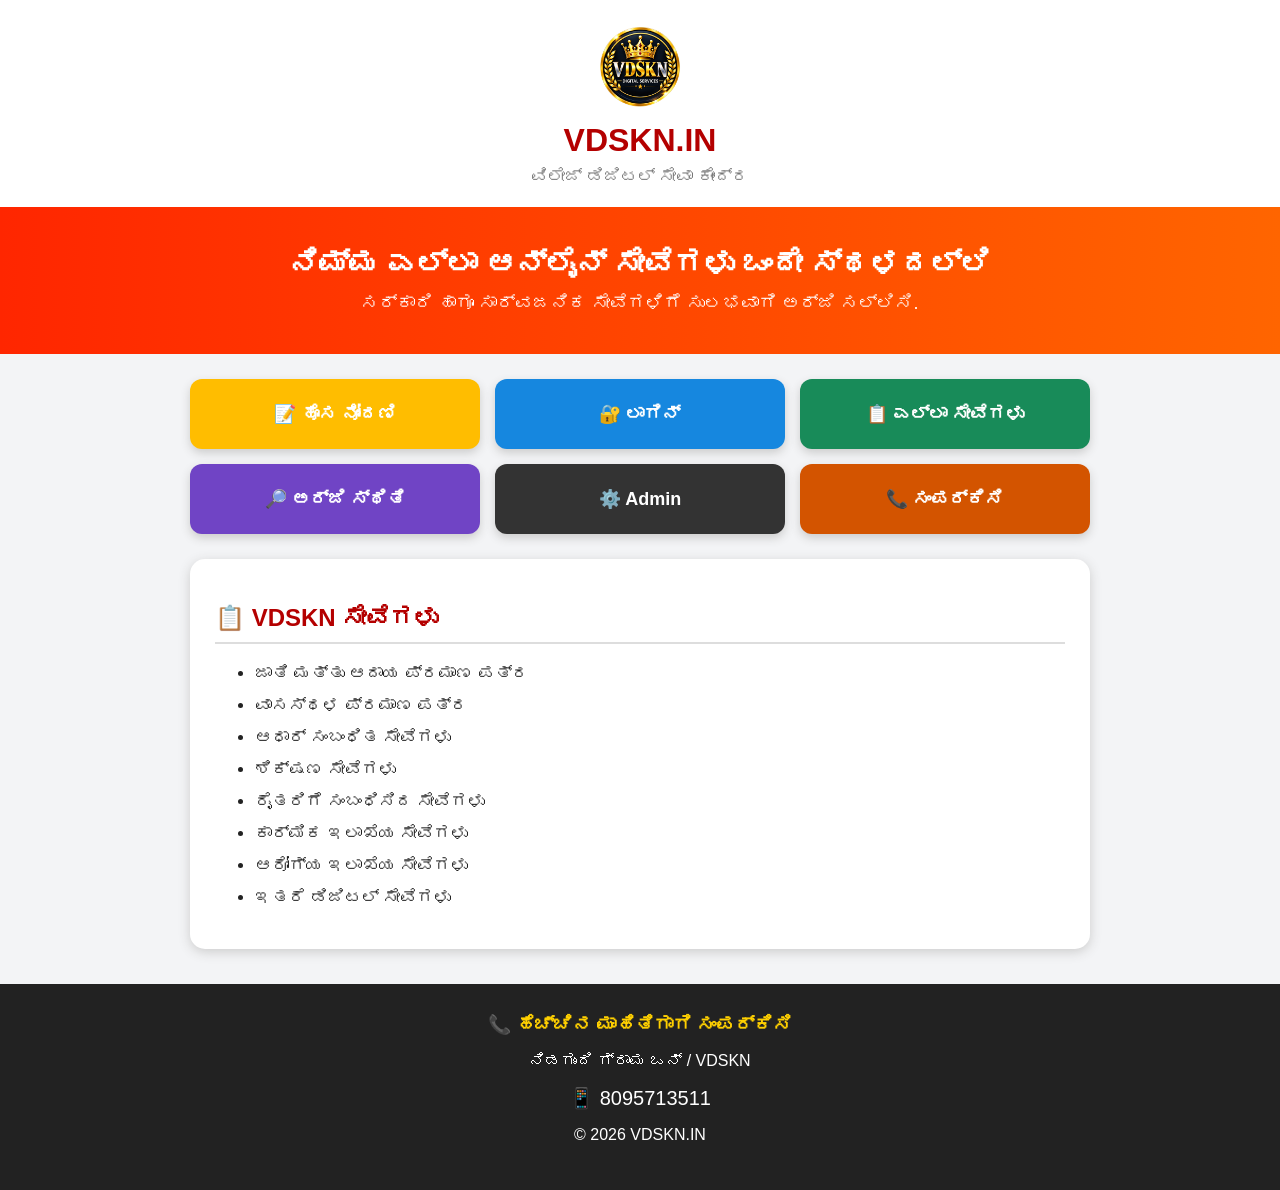
<file: index.html>
<!DOCTYPE html>
<html lang="kn">

<head>
<meta charset="UTF-8">
<meta name="viewport" content="width=device-width, initial-scale=1.0">

<title>VDSKN.IN - Village Digital Seva Kendra</title>

<style>

*{
    box-sizing:border-box;
}

body{
    margin:0;
    font-family:Arial,sans-serif;
    background:#f3f4f6;
    color:#222;
}

/* HEADER */

.header{
    background:white;
    text-align:center;
    padding:25px 15px 20px;
}

.logo{
    width:85px;
    height:85px;
    object-fit:contain;
}

.header h1{
    margin:8px 0;
    color:#b40000;
    font-size:32px;
}

.header p{
    margin:0;
    color:#777;
    font-size:17px;
}

/* HERO */

.hero{
    background:linear-gradient(90deg,#ff2600,#ff6500);
    color:white;
    text-align:center;
    padding:40px 20px;
}

.hero h2{
    margin:0 0 12px;
    font-size:30px;
}

.hero p{
    margin:0;
    font-size:18px;
}

/* OPTIONS */

.options{
    width:94%;
    max-width:900px;
    margin:25px auto;
    display:grid;
    grid-template-columns:repeat(3,1fr);
    gap:15px;
}

.option{
    min-height:70px;
    border-radius:12px;
    display:flex;
    align-items:center;
    justify-content:center;
    text-decoration:none;
    color:white;
    font-size:18px;
    font-weight:bold;
    box-shadow:0 4px 10px #ccc;
    transition:0.2s;
}

.option:hover{
    transform:translateY(-3px);
}

/* COLORS */

.register{
    background:#ffbd00;
}

.login{
    background:#1687df;
}

.services{
    background:#188b59;
}

.status{
    background:#7044c5;
}

.admin{
    background:#333;
}

.contact{
    background:#d35400;
}

/* CONTENT */

.container{
    width:94%;
    max-width:900px;
    margin:20px auto;
}

.card{
    background:white;
    padding:25px;
    border-radius:15px;
    box-shadow:0 3px 12px #ccc;
}

.card h2{
    color:#b40000;
    border-bottom:2px solid #ddd;
    padding-bottom:10px;
}

.card li{
    margin:12px 0;
    font-size:17px;
}

/* FOOTER */

.footer{
    margin-top:35px;
    background:#222;
    color:white;
    text-align:center;
    padding:30px 15px;
}

.footer h3{
    color:#ffd000;
    margin:0 0 10px;
}

.phone{
    font-size:20px;
    color:#fff;
}

/* MOBILE */

@media(max-width:700px){

    .options{
        grid-template-columns:1fr 1fr;
    }

    .hero h2{
        font-size:24px;
    }

    .option{
        font-size:16px;
        padding:10px;
    }

}

@media(max-width:450px){

    .options{
        grid-template-columns:1fr;
    }

    .header h1{
        font-size:28px;
    }

}

</style>

</head>

<body>


<!-- HEADER -->

<div class="header">

    <img
        src="logo.png"
        class="logo"
        alt="VDSKN Logo"
    >

    <h1>VDSKN.IN</h1>

    <p>
        ವಿಲೇಜ್ ಡಿಜಿಟಲ್ ಸೇವಾ ಕೇಂದ್ರ
    </p>

</div>


<!-- HERO -->

<div class="hero">

    <h2>
        ನಿಮ್ಮ ಎಲ್ಲಾ ಆನ್‌ಲೈನ್ ಸೇವೆಗಳು ಒಂದೇ ಸ್ಥಳದಲ್ಲಿ
    </h2>

    <p>
        ಸರ್ಕಾರಿ ಹಾಗೂ ಸಾರ್ವಜನಿಕ ಸೇವೆಗಳಿಗೆ ಸುಲಭವಾಗಿ ಅರ್ಜಿ ಸಲ್ಲಿಸಿ.
    </p>

</div>


<!-- ALL OPTIONS -->

<div class="options">

    <a
        href="register.html"
        class="option register"
    >
        📝 ಹೊಸ ನೋಂದಣಿ
    </a>


    <a
        href="login.html"
        class="option login"
    >
        🔐 ಲಾಗಿನ್
    </a>


    <a
        href="services.html"
        class="option services"
    >
        📋 ಎಲ್ಲಾ ಸೇವೆಗಳು
    </a>


    <a
        href="status.html"
        class="option status"
    >
        🔎 ಅರ್ಜಿ ಸ್ಥಿತಿ
    </a>


    <a
        href="admin-login.html"
        class="option admin"
    >
        ⚙️ Admin
    </a>


    <a
        href="tel:8095713511"
        class="option contact"
    >
        📞 ಸಂಪರ್ಕಿಸಿ
    </a>

</div>


<!-- SERVICES INFORMATION -->

<div class="container">

    <div class="card">

        <h2>
            📋 VDSKN ಸೇವೆಗಳು
        </h2>

        <ul>

            <li>
                ಜಾತಿ ಮತ್ತು ಆದಾಯ ಪ್ರಮಾಣ ಪತ್ರ
            </li>

            <li>
                ವಾಸಸ್ಥಳ ಪ್ರಮಾಣ ಪತ್ರ
            </li>

            <li>
                ಆಧಾರ್ ಸಂಬಂಧಿತ ಸೇವೆಗಳು
            </li>

            <li>
                ಶಿಕ್ಷಣ ಸೇವೆಗಳು
            </li>

            <li>
                ರೈತರಿಗೆ ಸಂಬಂಧಿಸಿದ ಸೇವೆಗಳು
            </li>

            <li>
                ಕಾರ್ಮಿಕ ಇಲಾಖೆಯ ಸೇವೆಗಳು
            </li>

            <li>
                ಆರೋಗ್ಯ ಇಲಾಖೆಯ ಸೇವೆಗಳು
            </li>

            <li>
                ಇತರೆ ಡಿಜಿಟಲ್ ಸೇವೆಗಳು
            </li>

        </ul>

    </div>

</div>


<!-- FOOTER -->

<div class="footer">

    <h3>
        📞 ಹೆಚ್ಚಿನ ಮಾಹಿತಿಗಾಗಿ ಸಂಪರ್ಕಿಸಿ
    </h3>

    <p>
        ನಿಡಗುಂದಿ ಗ್ರಾಮ ಒನ್ / VDSKN
    </p>

    <div class="phone">
        📱 8095713511
    </div>

    <p>
        © 2026 VDSKN.IN
    </p>

</div>


</body>
</html>
</file>
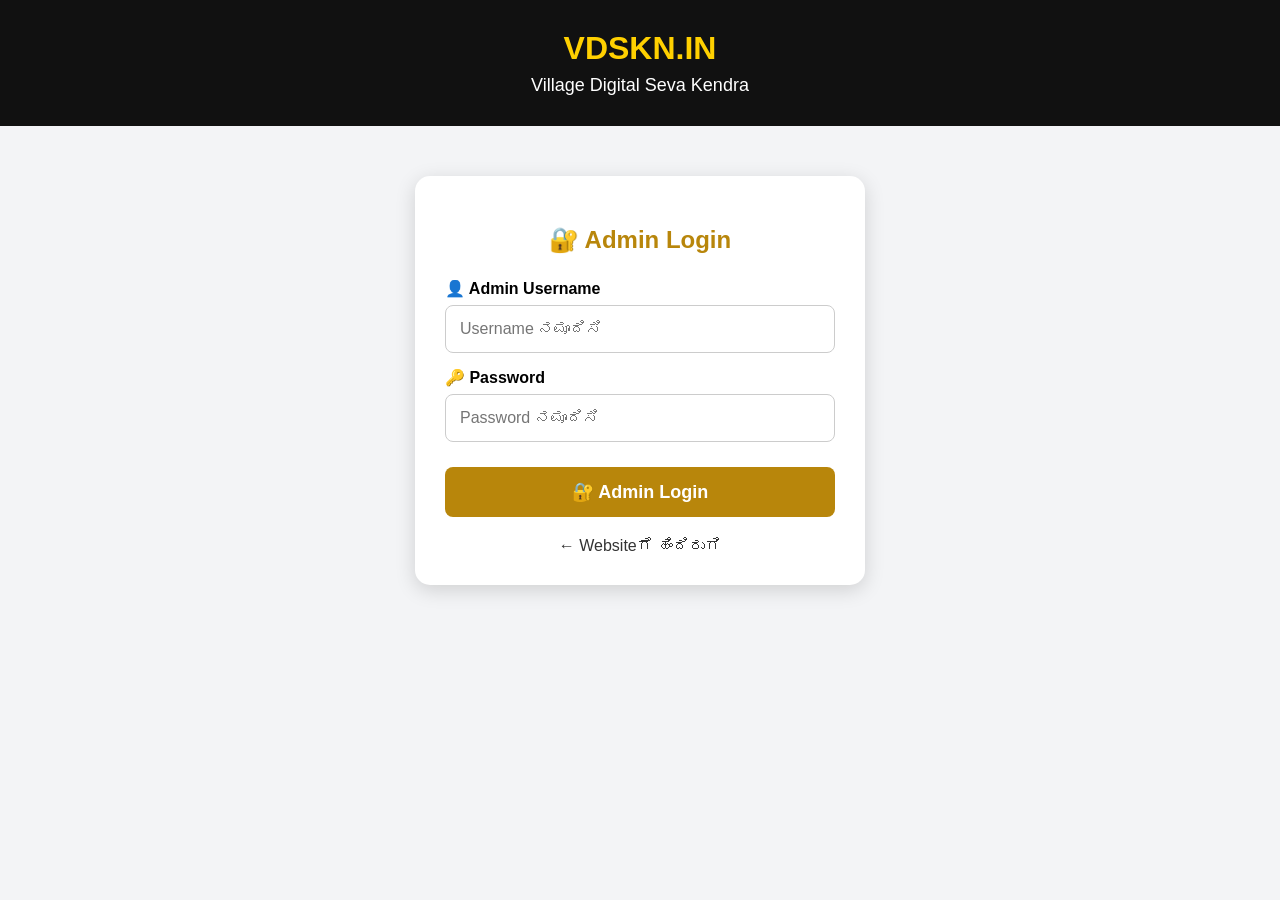
<file: admin-login.html>
<!DOCTYPE html>
<html lang="kn">
<head>
<meta charset="UTF-8">
<meta name="viewport" content="width=device-width, initial-scale=1.0">

<title>VDSKN Admin Login</title>

<style>
*{
    box-sizing:border-box;
}

body{
    margin:0;
    font-family:Arial,sans-serif;
    background:#f3f4f6;
}

.header{
    background:#111;
    color:white;
    text-align:center;
    padding:30px 15px;
}

.header h1{
    color:#ffd000;
    margin:0;
    font-size:32px;
}

.header p{
    margin:8px 0 0;
    font-size:18px;
}

.container{
    max-width:450px;
    margin:50px auto;
    padding:30px;
    background:white;
    border-radius:15px;
    box-shadow:0 5px 20px rgba(0,0,0,.15);
}

h2{
    text-align:center;
    color:#b8860b;
    margin-bottom:25px;
}

label{
    display:block;
    font-weight:bold;
    margin-top:15px;
    margin-bottom:7px;
}

input{
    width:100%;
    padding:14px;
    border:1px solid #ccc;
    border-radius:8px;
    font-size:16px;
}

button{
    width:100%;
    margin-top:25px;
    padding:14px;
    border:0;
    border-radius:8px;
    background:#b8860b;
    color:white;
    font-size:18px;
    font-weight:bold;
    cursor:pointer;
}

button:hover{
    background:#946f08;
}

#error{
    display:none;
    margin-top:15px;
    padding:12px;
    background:#ffe0e0;
    color:red;
    border-radius:8px;
    text-align:center;
}

.back{
    display:block;
    text-align:center;
    margin-top:20px;
    color:#333;
    text-decoration:none;
}
</style>
</head>

<body>

<div class="header">
    <h1>VDSKN.IN</h1>
    <p>Village Digital Seva Kendra</p>
</div>

<div class="container">

<h2>🔐 Admin Login</h2>

<form onsubmit="adminLogin(event)">

<label>👤 Admin Username</label>

<input
type="text"
id="username"
placeholder="Username ನಮೂದಿಸಿ"
required>

<label>🔑 Password</label>

<input
type="password"
id="password"
placeholder="Password ನಮೂದಿಸಿ"
required>

<button type="submit">
🔐 Admin Login
</button>

</form>

<div id="error">
❌ Username ಅಥವಾ Password ತಪ್ಪಾಗಿದೆ
</div>

<a class="back" href="index.html">
← Websiteಗೆ ಹಿಂದಿರುಗಿ
</a>

</div>

<script>

function adminLogin(event){

event.preventDefault();

let username =
document.getElementById("username").value;

let password =
document.getElementById("password").value;

/*
   ಈಗ ಪರೀಕ್ಷೆಗಾಗಿ:
   Username: admin
   Password: 1234
*/

if(username === "admin" && password === "1234"){

localStorage.setItem("adminLogin","true");

window.location.href="admin.html";

}else{

document.getElementById("error").style.display="block";

}

}

</script>

</body>
</html>
</file>
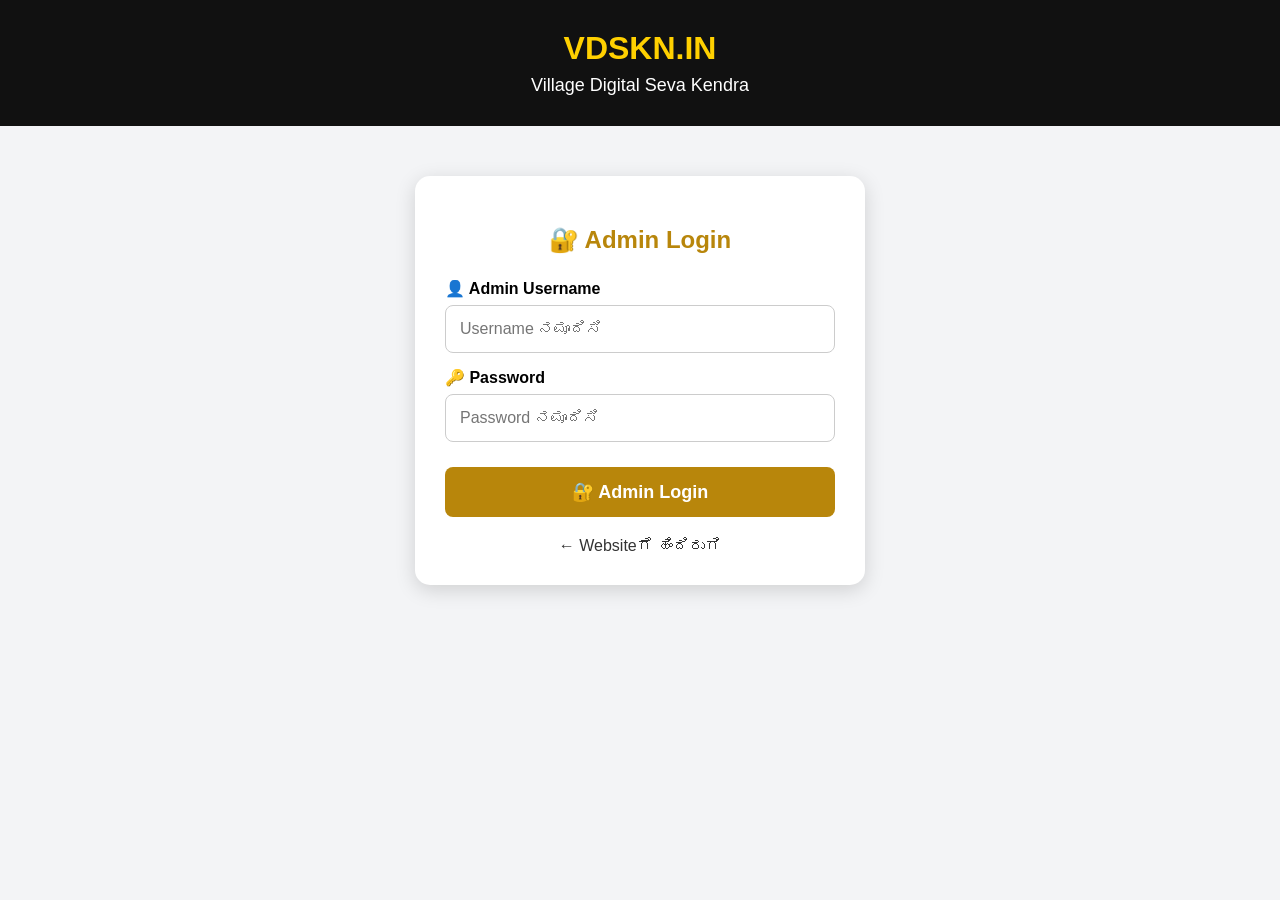
<file: admin.html>
<!DOCTYPE html>
<html lang="kn">

<head>

<meta charset="UTF-8">

<meta name="viewport"
content="width=device-width, initial-scale=1.0">

<title>VDSKN Admin Panel</title>

<style>

*{
box-sizing:border-box;
}

body{
margin:0;
font-family:Arial,sans-serif;
background:#f3f4f6;
}

.header{
background:#111;
color:white;
padding:25px;
text-align:center;
}

.header h1{
margin:0;
color:#ffd000;
}

.container{
width:95%;
max-width:900px;
margin:25px auto;
}

.card{
background:white;
padding:22px;
border-radius:14px;
box-shadow:0 3px 12px #ccc;
margin-bottom:20px;
}

h2{
color:#b8860b;
border-bottom:2px solid #ddd;
padding-bottom:10px;
}

label{
display:block;
font-weight:bold;
margin-top:15px;
margin-bottom:7px;
}

input,
textarea,
select{

width:100%;

padding:13px;

border:1px solid #ccc;

border-radius:8px;

font-size:16px;

}

textarea{
min-height:100px;
}

button{

padding:13px 18px;

border:0;

border-radius:8px;

font-size:16px;

font-weight:bold;

cursor:pointer;

margin-top:15px;

}

.save{
width:100%;
background:#168b70;
color:white;
}

.edit{
background:#1976d2;
color:white;
}

.delete{
background:#d32f2f;
color:white;
}

.logout{
background:#d32f2f;
color:white;
float:right;
}

.service{

background:#fafafa;

border-left:5px solid #b8860b;

padding:18px;

margin-top:15px;

border-radius:8px;

}

.service h3{
margin-top:0;
}

.message{
text-align:center;
font-weight:bold;
margin-top:15px;
}

</style>

</head>

<body>


<div class="header">

<button
class="logout"
onclick="logout()">

Logout

</button>

<h1>VDSKN.IN</h1>

<p>⚙️ ADMIN PANEL</p>

</div>


<div class="container">


<!-- SERVICE FORM -->

<div class="card">

<h2>
➕ ಸೇವೆ ಸೇರಿಸಿ / ಬದಲಾಯಿಸಿ
</h2>


<label>
Serial Number
</label>

<input
type="number"
id="serial"
placeholder="ಉದಾ: 1">


<label>
ಸೇವೆಯ ಹೆಸರು *
</label>

<input
type="text"
id="name"
placeholder="ಉದಾ: ಜಾತಿ ಮತ್ತು ಆದಾಯ ಪ್ರಮಾಣ ಪತ್ರ">


<label>
ವಿಭಾಗ
</label>

<select id="category">

<option value="">
ವಿಭಾಗ ಆಯ್ಕೆ ಮಾಡಿ
</option>

<option>
ಕಂದಾಯ ಇಲಾಖೆ
</option>

<option>
ಶಿಕ್ಷಣ ಇಲಾಖೆ
</option>

<option>
ಆರೋಗ್ಯ ಇಲಾಖೆ
</option>

<option>
ಕಾರ್ಮಿಕ ಇಲಾಖೆ
</option>

<option>
ಇತರೆ
</option>

</select>


<label>
📄 Requirement Documents
</label>

<textarea
id="documents"
placeholder="ಆಧಾರ್ ಕಾರ್ಡ್
ರೇಷನ್ ಕಾರ್ಡ್
ಶಾಲಾ LC
ಆದಾಯದ ದಾಖಲೆ">
</textarea>


<label>
💰 ಶುಲ್ಕ
</label>

<input
type="text"
id="fee"
placeholder="ಉದಾ: ₹50">


<label>
⏱️ ಸೇವೆ ಪೂರ್ಣಗೊಳ್ಳುವ ಸಮಯ
</label>

<input
type="text"
id="time"
placeholder="ಉದಾ: 7 ದಿನಗಳು">


<label>
📝 ಸೇವೆಯ ಮಾಹಿತಿ
</label>

<textarea
id="description"
placeholder="ಸೇವೆಯ ಬಗ್ಗೆ ಮಾಹಿತಿ">
</textarea>


<button
class="save"
onclick="saveService()">

💾 SAVE SERVICE

</button>


<div
id="message"
class="message">
</div>

</div>


<!-- SERVICE LIST -->

<div class="card">

<h2>
📋 ಸೇವೆಗಳ ಪಟ್ಟಿ
</h2>

<div id="serviceList"></div>

</div>


</div>


<script>

/* ADMIN SECURITY */

if(
localStorage.getItem("adminLogin")
!=="true"
){

window.location.href=
"admin-login.html";

}


/* GET DATA */

let services=
JSON.parse(
localStorage.getItem("vdsServices")
)||[];


let editIndex=-1;


/* SAVE */

function saveService(){

let serial=
document.getElementById("serial").value;

let name=
document.getElementById("name").value.trim();

let category=
document.getElementById("category").value;

let documents=
document.getElementById("documents").value.trim();

let fee=
document.getElementById("fee").value.trim();

let time=
document.getElementById("time").value.trim();

let description=
document.getElementById("description").value.trim();


if(name===""){

alert("ಸೇವೆಯ ಹೆಸರನ್ನು ನಮೂದಿಸಿ");

return;

}


let data={

serial:serial ||
services.length+1,

name:name,

category:category,

documents:documents,

fee:fee,

time:time,

description:description

};


if(editIndex===-1){

services.push(data);

showMessage(
"✅ Service ಸೇರಿಸಲಾಗಿದೆ"
);

}else{

services[editIndex]=data;

editIndex=-1;

showMessage(
"✅ Service Update ಆಗಿದೆ"
);

}


localStorage.setItem(
"vdsServices",
JSON.stringify(services)
);


clearForm();

displayServices();

}


/* DISPLAY */

function displayServices(){

let list=
document.getElementById(
"serviceList"
);

list.innerHTML="";


if(services.length===0){

list.innerHTML=
"<p>ಯಾವುದೇ Service ಇಲ್ಲ.</p>";

return;

}


services.forEach(
function(service,index){

let box=
document.createElement(
"div"
);

box.className="service";


box.innerHTML=`

<h3>
${service.serial}. ${service.name}
</h3>

<p>
<b>ವಿಭಾಗ:</b>
${service.category || "-"}
</p>

<p>
<b>📄 Documents:</b><br>
${format(service.documents)}
</p>

<p>
<b>💰 Fee:</b>
${service.fee || "-"}
</p>

<p>
<b>⏱️ Time:</b>
${service.time || "-"}
</p>

<p>
<b>📝 ಮಾಹಿತಿ:</b><br>
${format(service.description)}
</p>

<button
class="edit"
onclick="editService(${index})">

✏️ Edit

</button>

<button
class="delete"
onclick="deleteService(${index})">

🗑️ Delete

</button>

`;


list.appendChild(box);

});

}


/* EDIT */

function editService(index){

let s=
services[index];


document.getElementById(
"serial"
).value=s.serial;

document.getElementById(
"name"
).value=s.name;

document.getElementById(
"category"
).value=s.category;

document.getElementById(
"documents"
).value=s.documents;

document.getElementById(
"fee"
).value=s.fee;

document.getElementById(
"time"
).value=s.time;

document.getElementById(
"description"
).value=s.description;


editIndex=index;


window.scrollTo({
top:0,
behavior:"smooth"
});

}


/* DELETE */

function deleteService(index){

if(
confirm(
"ಈ Service Delete ಮಾಡಬೇಕೇ?"
)
){

services.splice(index,1);

localStorage.setItem(
"vdsServices",
JSON.stringify(services)
);

displayServices();

}

}


/* CLEAR */

function clearForm(){

document.getElementById(
"serial"
).value="";

document.getElementById(
"name"
).value="";

document.getElementById(
"category"
).value="";

document.getElementById(
"documents"
).value="";

document.getElementById(
"fee"
).value="";

document.getElementById(
"time"
).value="";

document.getElementById(
"description"
).value="";

editIndex=-1;

}


/* FORMAT */

function format(text){

if(!text){

return "ಮಾಹಿತಿ ಇಲ್ಲ";

}

return text
.replace(/</g,"&lt;")
.replace(/>/g,"&gt;")
.replace(/\n/g,"<br>");

}


/* MESSAGE */

function showMessage(text){

document.getElementById(
"message"
).innerText=text;

setTimeout(
function(){

document.getElementById(
"message"
).innerText="";

},
2500
);

}


/* LOGOUT */

function logout(){

localStorage.removeItem(
"adminLogin"
);

window.location.href=
"admin-login.html";

}


/* START */

displayServices();

</script>

</body>

</html>
</file>
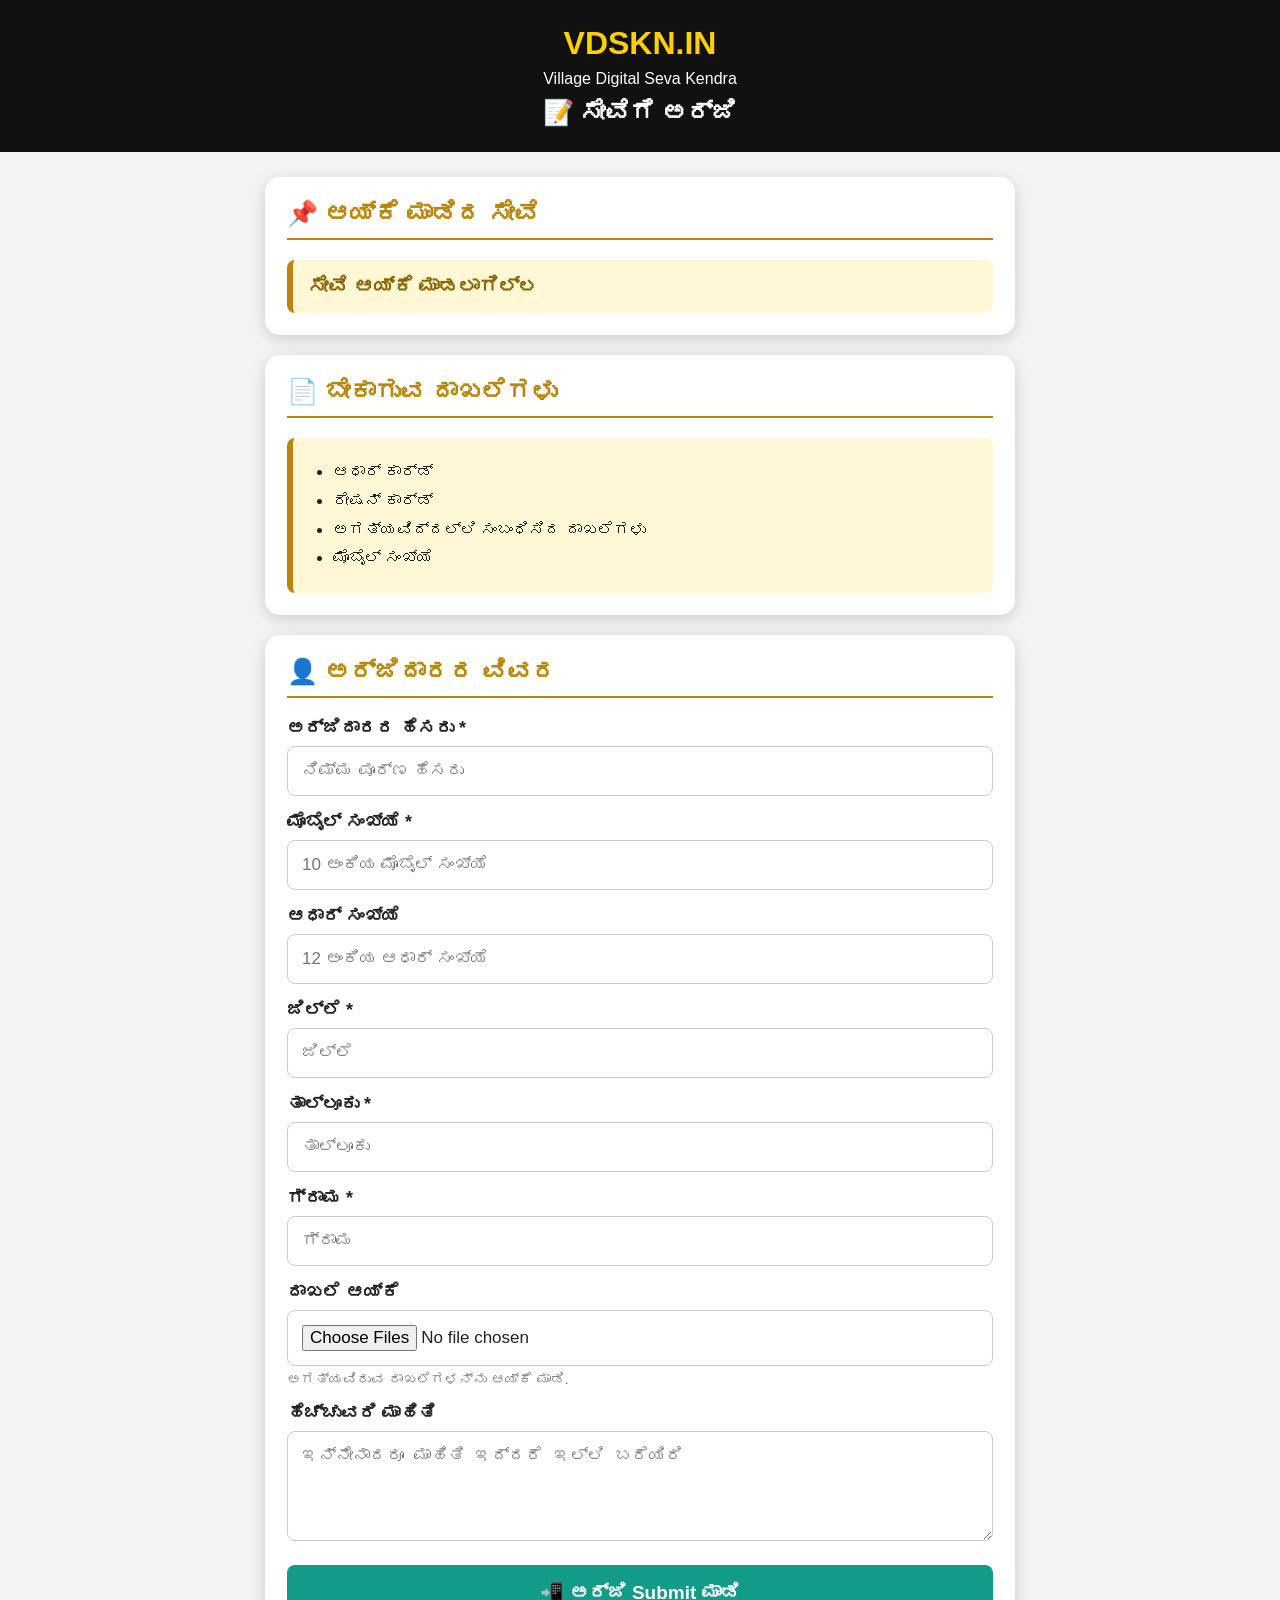
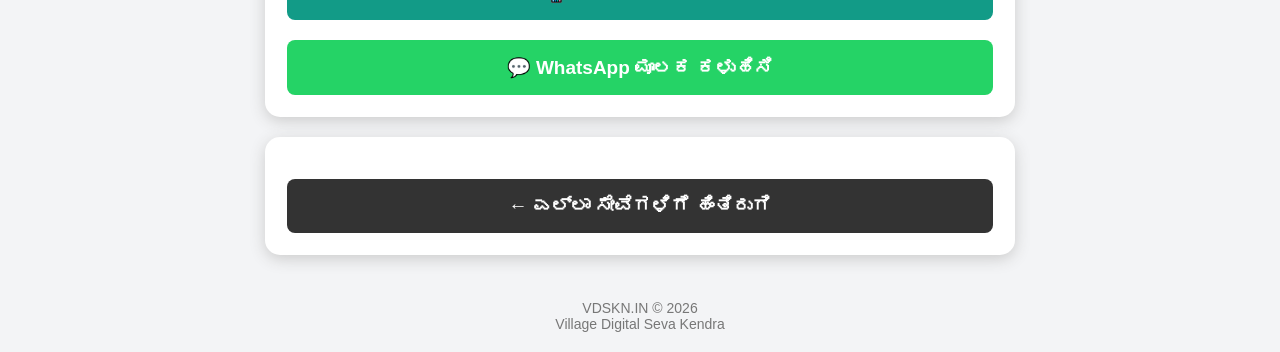
<file: apply.html>
<!DOCTYPE html>
<html lang="kn">
<head>
<meta charset="UTF-8">
<meta name="viewport" content="width=device-width, initial-scale=1.0">

<title>VDSKN - ಸೇವೆಗೆ ಅರ್ಜಿ</title>

<style>

*{
    box-sizing:border-box;
}

body{
    margin:0;
    font-family:Arial,sans-serif;
    background:#f3f4f6;
    color:#222;
}

.header{
    background:#111;
    color:white;
    text-align:center;
    padding:25px 15px;
}

.header h1{
    margin:0;
    color:#ffd000;
    font-size:32px;
}

.header p{
    margin:8px 0;
    font-size:16px;
}

.header h2{
    margin:10px 0 0;
    font-size:25px;
}

.container{
    width:95%;
    max-width:750px;
    margin:25px auto;
}

.card{
    background:white;
    padding:22px;
    border-radius:15px;
    box-shadow:0 4px 15px #ccc;
    margin-bottom:20px;
}

.title{
    color:#b8860b;
    font-size:25px;
    font-weight:bold;
    border-bottom:2px solid #b8860b;
    padding-bottom:10px;
    margin-bottom:20px;
}

label{
    display:block;
    font-size:18px;
    font-weight:bold;
    margin-top:16px;
    margin-bottom:7px;
}

input,
textarea,
select{
    width:100%;
    padding:14px;
    border:1px solid #ccc;
    border-radius:8px;
    font-size:17px;
    outline:none;
}

input:focus,
textarea:focus,
select:focus{
    border:2px solid #b8860b;
}

textarea{
    min-height:110px;
    resize:vertical;
}

.service-box{
    background:#fff7d6;
    border-left:6px solid #b8860b;
    padding:15px;
    border-radius:8px;
    font-size:20px;
    font-weight:bold;
    color:#8a6500;
}

.documents{
    background:#fff7d6;
    border-left:6px solid #b8860b;
    padding:15px;
    border-radius:8px;
    line-height:1.8;
}

.documents ul{
    margin:5px 0;
    padding-left:25px;
}

.upload-note{
    font-size:14px;
    color:#777;
    margin-top:5px;
}

button{
    width:100%;
    padding:16px;
    border:0;
    border-radius:8px;
    font-size:19px;
    font-weight:bold;
    cursor:pointer;
    margin-top:20px;
}

.submit{
    background:#129b87;
    color:white;
}

.whatsapp{
    background:#25D366;
    color:white;
}

.back{
    background:#333;
    color:white;
}

.success{
    display:none;
    background:#e8fff1;
    border:2px solid #25a55b;
    color:#146c38;
    padding:15px;
    border-radius:10px;
    margin-top:20px;
    font-size:17px;
}

.footer{
    text-align:center;
    padding:20px;
    color:#777;
    font-size:14px;
}

@media(max-width:600px){

    .header h1{
        font-size:27px;
    }

    .header h2{
        font-size:22px;
    }

    .card{
        padding:16px;
    }

    .title{
        font-size:21px;
    }

    label{
        font-size:16px;
    }

    input,
    textarea,
    select{
        font-size:16px;
    }

}

</style>
</head>

<body>

<!-- HEADER -->

<div class="header">

    <h1>VDSKN.IN</h1>

    <p>Village Digital Seva Kendra</p>

    <h2>📝 ಸೇವೆಗೆ ಅರ್ಜಿ</h2>

</div>


<div class="container">


<!-- SELECTED SERVICE -->

<div class="card">

    <div class="title">
        📌 ಆಯ್ಕೆ ಮಾಡಿದ ಸೇವೆ
    </div>

    <div class="service-box" id="serviceName">
        ಸೇವೆ ಲೋಡ್ ಆಗುತ್ತಿದೆ...
    </div>

</div>


<!-- REQUIRED DOCUMENTS -->

<div class="card">

    <div class="title">
        📄 ಬೇಕಾಗುವ ದಾಖಲೆಗಳು
    </div>

    <div class="documents">

        <ul>

            <li>ಆಧಾರ್ ಕಾರ್ಡ್</li>

            <li>ರೇಷನ್ ಕಾರ್ಡ್</li>

            <li>ಅಗತ್ಯವಿದ್ದಲ್ಲಿ ಸಂಬಂಧಿಸಿದ ದಾಖಲೆಗಳು</li>

            <li>ಮೊಬೈಲ್ ಸಂಖ್ಯೆ</li>

        </ul>

    </div>

</div>


<!-- APPLICATION FORM -->

<div class="card">

    <div class="title">
        👤 ಅರ್ಜಿದಾರರ ವಿವರ
    </div>


    <label>
        ಅರ್ಜಿದಾರರ ಹೆಸರು *
    </label>

    <input
        type="text"
        id="name"
        placeholder="ನಿಮ್ಮ ಪೂರ್ಣ ಹೆಸರು"
        required
    >


    <label>
        ಮೊಬೈಲ್ ಸಂಖ್ಯೆ *
    </label>

    <input
        type="tel"
        id="mobile"
        maxlength="10"
        placeholder="10 ಅಂಕಿಯ ಮೊಬೈಲ್ ಸಂಖ್ಯೆ"
        required
    >


    <label>
        ಆಧಾರ್ ಸಂಖ್ಯೆ
    </label>

    <input
        type="text"
        id="aadhaar"
        maxlength="12"
        placeholder="12 ಅಂಕಿಯ ಆಧಾರ್ ಸಂಖ್ಯೆ"
    >


    <label>
        ಜಿಲ್ಲೆ *
    </label>

    <input
        type="text"
        id="district"
        placeholder="ಜಿಲ್ಲೆ"
        required
    >


    <label>
        ತಾಲ್ಲೂಕು *
    </label>

    <input
        type="text"
        id="taluk"
        placeholder="ತಾಲ್ಲೂಕು"
        required
    >


    <label>
        ಗ್ರಾಮ *
    </label>

    <input
        type="text"
        id="village"
        placeholder="ಗ್ರಾಮ"
        required
    >


    <label>
        ದಾಖಲೆ ಆಯ್ಕೆ
    </label>

    <input
        type="file"
        id="documents"
        multiple
    >

    <div class="upload-note">
        ಅಗತ್ಯವಿರುವ ದಾಖಲೆಗಳನ್ನು ಆಯ್ಕೆ ಮಾಡಿ.
    </div>


    <label>
        ಹೆಚ್ಚುವರಿ ಮಾಹಿತಿ
    </label>

    <textarea
        id="message"
        placeholder="ಇನ್ನೇನಾದರೂ ಮಾಹಿತಿ ಇದ್ದರೆ ಇಲ್ಲಿ ಬರೆಯಿರಿ"
    ></textarea>


    <!-- SUBMIT -->

    <button
        class="submit"
        onclick="submitApplication()"
    >
        📲 ಅರ್ಜಿ Submit ಮಾಡಿ
    </button>


    <!-- WHATSAPP -->

    <button
        class="whatsapp"
        onclick="sendWhatsApp()"
    >
        💬 WhatsApp ಮೂಲಕ ಕಳುಹಿಸಿ
    </button>


    <div
        class="success"
        id="successMessage"
    >
        ✅ ನಿಮ್ಮ ಅರ್ಜಿ ವಿವರಗಳು ಸಿದ್ಧವಾಗಿದೆ.
    </div>

</div>


<!-- BACK -->

<div class="card">

    <button
        class="back"
        onclick="goBack()"
    >
        ← ಎಲ್ಲಾ ಸೇವೆಗಳಿಗೆ ಹಿಂತಿರುಗಿ
    </button>

</div>


</div>


<div class="footer">

    VDSKN.IN © 2026<br>
    Village Digital Seva Kendra

</div>


<script>

/* =========================
   SERVICE NAME
========================= */

let service =
    localStorage.getItem("selectedService");

if(service){

    document.getElementById("serviceName").innerText =
        service;

}else{

    document.getElementById("serviceName").innerText =
        "ಸೇವೆ ಆಯ್ಕೆ ಮಾಡಲಾಗಿಲ್ಲ";

}


/* =========================
   SUBMIT
========================= */

function submitApplication(){

    let name =
        document.getElementById("name").value.trim();

    let mobile =
        document.getElementById("mobile").value.trim();

    let district =
        document.getElementById("district").value.trim();

    let taluk =
        document.getElementById("taluk").value.trim();

    let village =
        document.getElementById("village").value.trim();


    if(name === ""){

        alert("ಅರ್ಜಿದಾರರ ಹೆಸರನ್ನು ನಮೂದಿಸಿ.");
        return;

    }


    if(mobile === "" || mobile.length !== 10){

        alert("ಸರಿಯಾದ 10 ಅಂಕಿಯ ಮೊಬೈಲ್ ಸಂಖ್ಯೆಯನ್ನು ನಮೂದಿಸಿ.");
        return;

    }


    if(district === ""){

        alert("ಜಿಲ್ಲೆಯನ್ನು ನಮೂದಿಸಿ.");
        return;

    }


    if(taluk === ""){

        alert("ತಾಲ್ಲೂಕನ್ನು ನಮೂದಿಸಿ.");
        return;

    }


    if(village === ""){

        alert("ಗ್ರಾಮವನ್ನು ನಮೂದಿಸಿ.");
        return;

    }


    document.getElementById("successMessage").style.display =
        "block";


    window.scrollTo({
        top:document.body.scrollHeight,
        behavior:"smooth"
    });

}


/* =========================
   WHATSAPP
========================= */

function sendWhatsApp(){

    let service =
        localStorage.getItem("selectedService") ||
        "ಸೇವೆ";

    let name =
        document.getElementById("name").value.trim();

    let mobile =
        document.getElementById("mobile").value.trim();

    let aadhaar =
        document.getElementById("aadhaar").value.trim();

    let district =
        document.getElementById("district").value.trim();

    let taluk =
        document.getElementById("taluk").value.trim();

    let village =
        document.getElementById("village").value.trim();

    let message =
        document.getElementById("message").value.trim();


    if(name === "" || mobile === ""){

        alert("ಮೊದಲು ಹೆಸರು ಮತ್ತು ಮೊಬೈಲ್ ಸಂಖ್ಯೆ ನಮೂದಿಸಿ.");

        return;

    }


    let text =
`VDSKN.IN - ಸೇವೆಗೆ ಅರ್ಜಿ

ಸೇವೆ: ${service}

ಅರ್ಜಿದಾರರ ಹೆಸರು: ${name}

ಮೊಬೈಲ್ ಸಂಖ್ಯೆ: ${mobile}

ಆಧಾರ್ ಸಂಖ್ಯೆ: ${aadhaar}

ಜಿಲ್ಲೆ: ${district}

ತಾಲ್ಲೂಕು: ${taluk}

ಗ್ರಾಮ: ${village}

ಹೆಚ್ಚುವರಿ ಮಾಹಿತಿ:
${message}`;


    let whatsappNumber =
        "918095713511";


    let url =
        "https://wa.me/" +
        whatsappNumber +
        "?text=" +
        encodeURIComponent(text);


    window.open(url,"_blank");

}


/* =========================
   BACK
========================= */

function goBack(){

    window.location.href =
        "services.html";

}

</script>

</body>
</html>
</file>
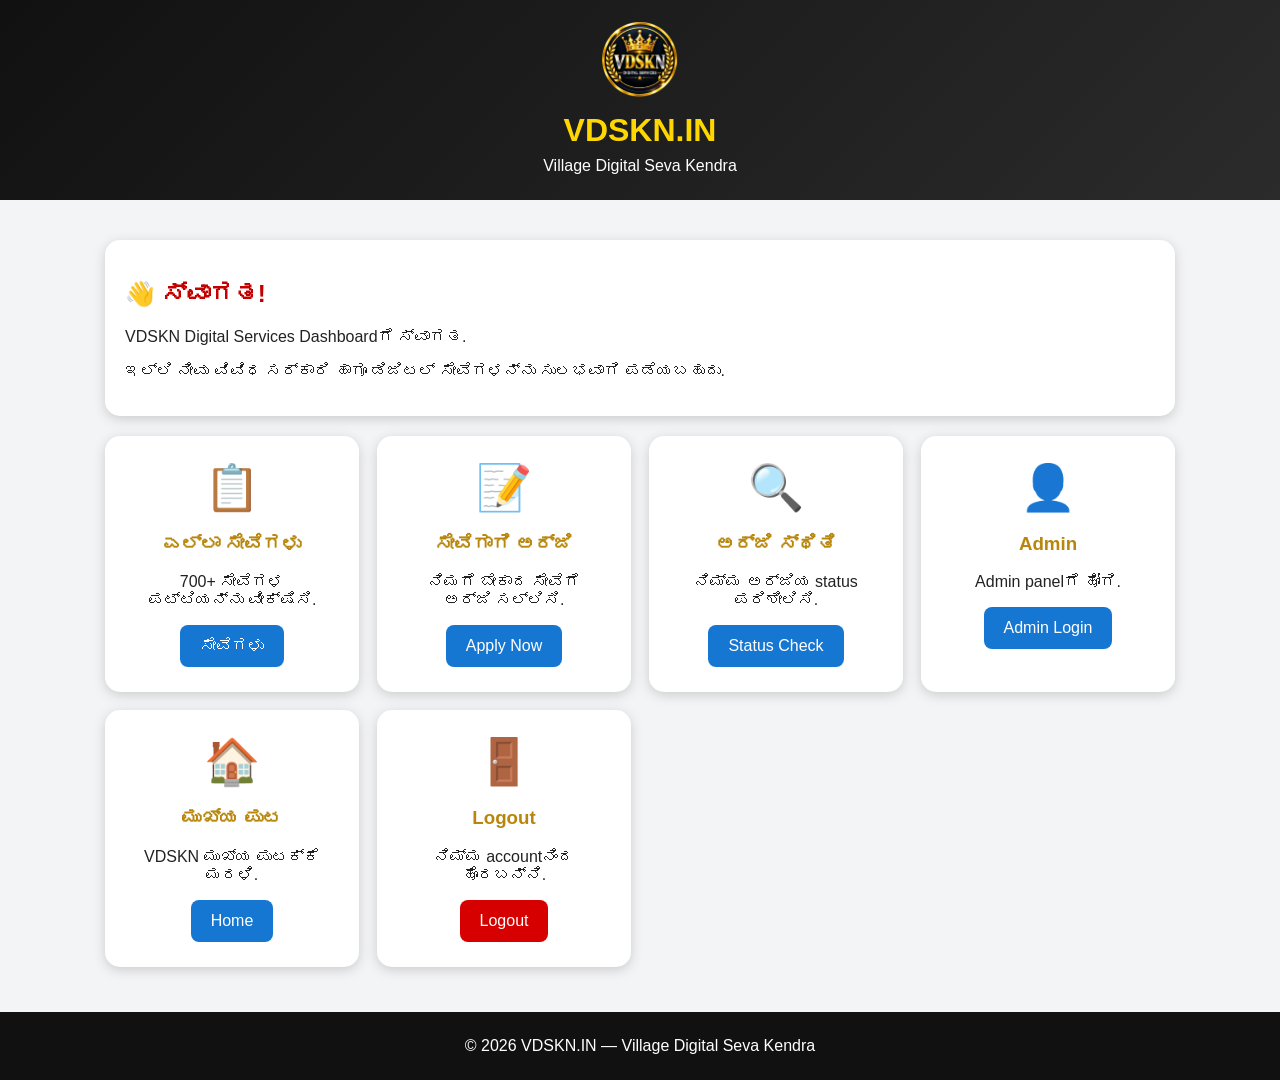
<file: dashboard.html>
<!DOCTYPE html>
<html lang="kn">
<head>
<meta charset="UTF-8">
<meta name="viewport" content="width=device-width, initial-scale=1.0">

<title>VDSKN Dashboard</title>

<style>
*{
  box-sizing:border-box;
}

body{
  margin:0;
  font-family:Arial,sans-serif;
  background:#f3f4f6;
  color:#222;
}

.header{
  background:linear-gradient(135deg,#111,#2b2b2b);
  color:white;
  padding:20px;
  text-align:center;
}

.logo{
  width:80px;
  height:80px;
  object-fit:contain;
  border-radius:50%;
}

.header h1{
  margin:8px 0;
  color:#ffd700;
}

.header p{
  margin:5px;
}

.container{
  max-width:1100px;
  margin:25px auto;
  padding:15px;
}

.welcome{
  background:white;
  padding:20px;
  border-radius:15px;
  box-shadow:0 3px 12px #ccc;
  margin-bottom:20px;
}

.welcome h2{
  color:#c40000;
}

.grid{
  display:grid;
  grid-template-columns:repeat(auto-fit,minmax(220px,1fr));
  gap:18px;
}

.card{
  background:white;
  padding:25px;
  border-radius:15px;
  text-align:center;
  box-shadow:0 3px 12px #ccc;
}

.card .icon{
  font-size:45px;
}

.card h3{
  color:#b8860b;
}

.card button{
  border:0;
  padding:12px 20px;
  border-radius:8px;
  background:#1677d2;
  color:white;
  font-size:16px;
  cursor:pointer;
}

.logout{
  background:#d60000 !important;
}

.footer{
  text-align:center;
  padding:25px;
  margin-top:30px;
  background:#111;
  color:white;
}
</style>
</head>

<body>

<header class="header">

<img src="logo.png" class="logo" alt="VDSKN Logo">

<h1>VDSKN.IN</h1>

<p>Village Digital Seva Kendra</p>

</header>


<div class="container">

<div class="welcome">

<h2>👋 ಸ್ವಾಗತ!</h2>

<p>
VDSKN Digital Services Dashboardಗೆ ಸ್ವಾಗತ.
</p>

<p>
ಇಲ್ಲಿ ನೀವು ವಿವಿಧ ಸರ್ಕಾರಿ ಹಾಗೂ ಡಿಜಿಟಲ್ ಸೇವೆಗಳನ್ನು ಸುಲಭವಾಗಿ ಪಡೆಯಬಹುದು.
</p>

</div>


<div class="grid">

<div class="card">

<div class="icon">📋</div>

<h3>ಎಲ್ಲಾ ಸೇವೆಗಳು</h3>

<p>700+ ಸೇವೆಗಳ ಪಟ್ಟಿಯನ್ನು ವೀಕ್ಷಿಸಿ.</p>

<button onclick="location.href='services.html'">
ಸೇವೆಗಳು
</button>

</div>


<div class="card">

<div class="icon">📝</div>

<h3>ಸೇವೆಗಾಗಿ ಅರ್ಜಿ</h3>

<p>ನಿಮಗೆ ಬೇಕಾದ ಸೇವೆಗೆ ಅರ್ಜಿ ಸಲ್ಲಿಸಿ.</p>

<button onclick="location.href='apply.html'">
Apply Now
</button>

</div>


<div class="card">

<div class="icon">🔍</div>

<h3>ಅರ್ಜಿ ಸ್ಥಿತಿ</h3>

<p>ನಿಮ್ಮ ಅರ್ಜಿಯ status ಪರಿಶೀಲಿಸಿ.</p>

<button onclick="location.href='status.html'">
Status Check
</button>

</div>


<div class="card">

<div class="icon">👤</div>

<h3>Admin</h3>

<p>Admin panelಗೆ ಹೋಗಿ.</p>

<button onclick="location.href='admin-login.html'">
Admin Login
</button>

</div>


<div class="card">

<div class="icon">🏠</div>

<h3>ಮುಖ್ಯ ಪುಟ</h3>

<p>VDSKN ಮುಖ್ಯ ಪುಟಕ್ಕೆ ಮರಳಿ.</p>

<button onclick="location.href='index.html'">
Home
</button>

</div>


<div class="card">

<div class="icon">🚪</div>

<h3>Logout</h3>

<p>ನಿಮ್ಮ accountನಿಂದ ಹೊರಬನ್ನಿ.</p>

<button class="logout" onclick="logout()">
Logout
</button>

</div>

</div>

</div>


<footer class="footer">

© 2026 VDSKN.IN — Village Digital Seva Kendra

</footer>


<script>

function logout(){

alert("Logout ಯಶಸ್ವಿಯಾಗಿದೆ!");

location.href="login.html";

}

</script>

</body>
</html>
</file>
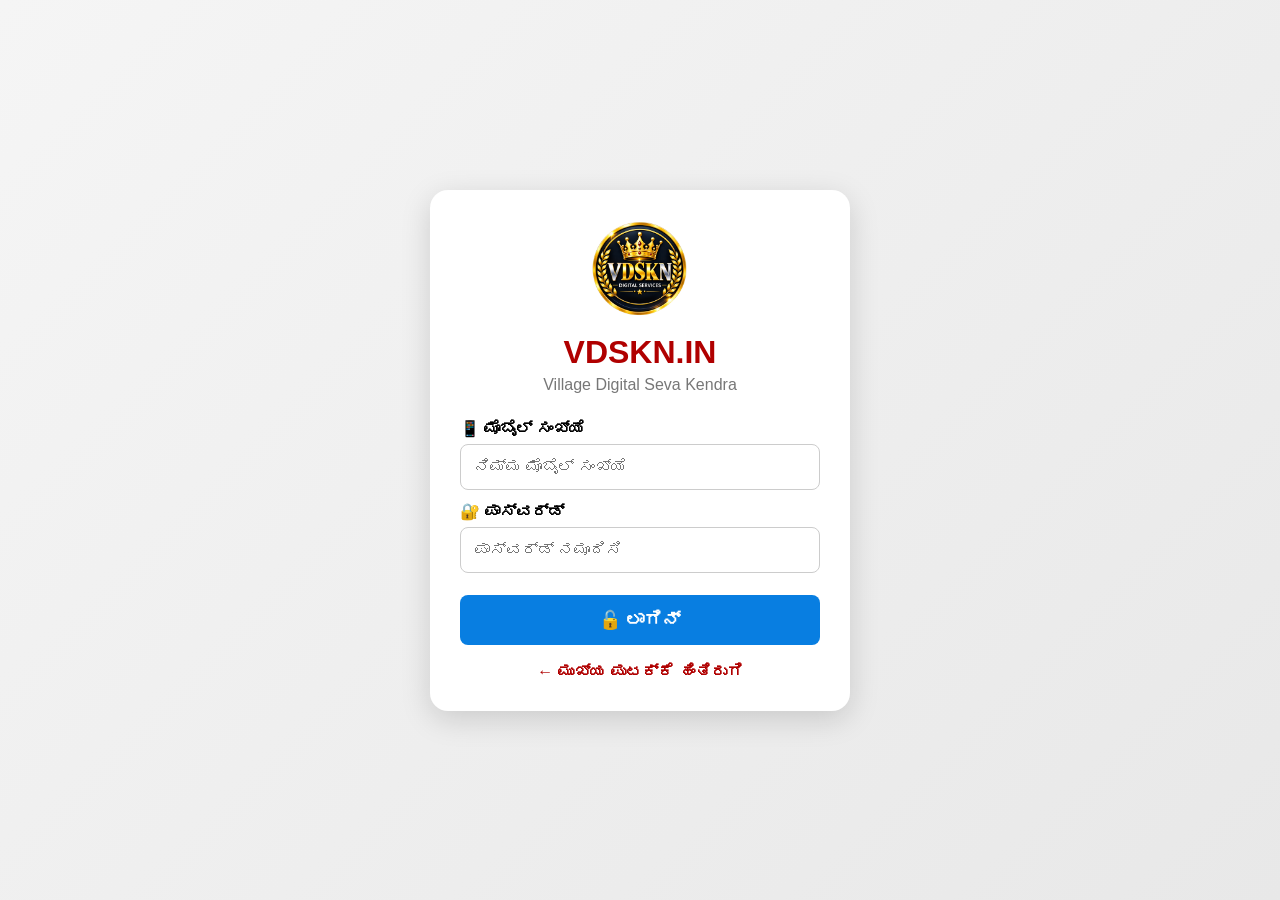
<file: login.html>
<!DOCTYPE html>
<html lang="kn">
<head>
<meta charset="UTF-8">
<meta name="viewport" content="width=device-width, initial-scale=1.0">

<title>VDSKN.IN - Login</title>

<style>
* {
    box-sizing: border-box;
    margin: 0;
    padding: 0;
}

body {
    font-family: Arial, sans-serif;
    background: linear-gradient(135deg, #f5f5f5, #e8e8e8);
    min-height: 100vh;
    display: flex;
    justify-content: center;
    align-items: center;
}

.login-box {
    width: 90%;
    max-width: 420px;
    background: white;
    padding: 30px;
    border-radius: 18px;
    box-shadow: 0 8px 30px rgba(0,0,0,0.15);
    text-align: center;
}

.logo {
    width: 100px;
    height: 100px;
    object-fit: contain;
    margin-bottom: 10px;
}

h1 {
    color: #b00000;
    margin-bottom: 5px;
}

.subtitle {
    color: #777;
    margin-bottom: 25px;
}

label {
    display: block;
    text-align: left;
    margin: 12px 0 6px;
    font-weight: bold;
}

input {
    width: 100%;
    padding: 13px;
    border: 1px solid #ccc;
    border-radius: 8px;
    font-size: 16px;
}

.login-btn {
    width: 100%;
    padding: 14px;
    margin-top: 22px;
    border: none;
    border-radius: 8px;
    background: #087ee1;
    color: white;
    font-size: 18px;
    font-weight: bold;
    cursor: pointer;
}

.login-btn:hover {
    background: #0568bd;
}

.back-btn {
    display: block;
    margin-top: 18px;
    color: #b00000;
    text-decoration: none;
    font-weight: bold;
}

.message {
    margin-top: 15px;
    font-weight: bold;
}
</style>
</head>

<body>

<div class="login-box">

    <img src="logo.png" class="logo" alt="VDSKN Logo">

    <h1>VDSKN.IN</h1>

    <p class="subtitle">
        Village Digital Seva Kendra
    </p>

    <form onsubmit="loginUser(event)">

        <label>📱 ಮೊಬೈಲ್ ಸಂಖ್ಯೆ</label>
        <input
            type="tel"
            id="mobile"
            placeholder="ನಿಮ್ಮ ಮೊಬೈಲ್ ಸಂಖ್ಯೆ"
            maxlength="10"
            required
        >

        <label>🔐 ಪಾಸ್‌ವರ್ಡ್</label>
        <input
            type="password"
            id="password"
            placeholder="ಪಾಸ್‌ವರ್ಡ್ ನಮೂದಿಸಿ"
            required
        >

        <button type="submit" class="login-btn">
            🔓 ಲಾಗಿನ್
        </button>

    </form>

    <div id="message" class="message"></div>

    <a href="index.html" class="back-btn">
        ← ಮುಖ್ಯ ಪುಟಕ್ಕೆ ಹಿಂತಿರುಗಿ
    </a>

</div>

<script>

function loginUser(event) {

    event.preventDefault();

    const mobile = document.getElementById("mobile").value;
    const password = document.getElementById("password").value;
    const message = document.getElementById("message");

    /*
      Demo Login

      Mobile: 1234567890
      Password: 123456
    */

    if (mobile === "1234567890" && password === "123456") {

        message.style.color = "green";
        message.innerHTML = "✅ Login ಯಶಸ್ವಿಯಾಗಿದೆ...";

        setTimeout(function() {
            window.location.href = "dashboard.html";
        }, 1000);

    } else {

        message.style.color = "red";
        message.innerHTML = "❌ ಮೊಬೈಲ್ ಸಂಖ್ಯೆ ಅಥವಾ ಪಾಸ್‌ವರ್ಡ್ ತಪ್ಪಾಗಿದೆ.";

    }
}

</script>

</body>
</html>
</file>
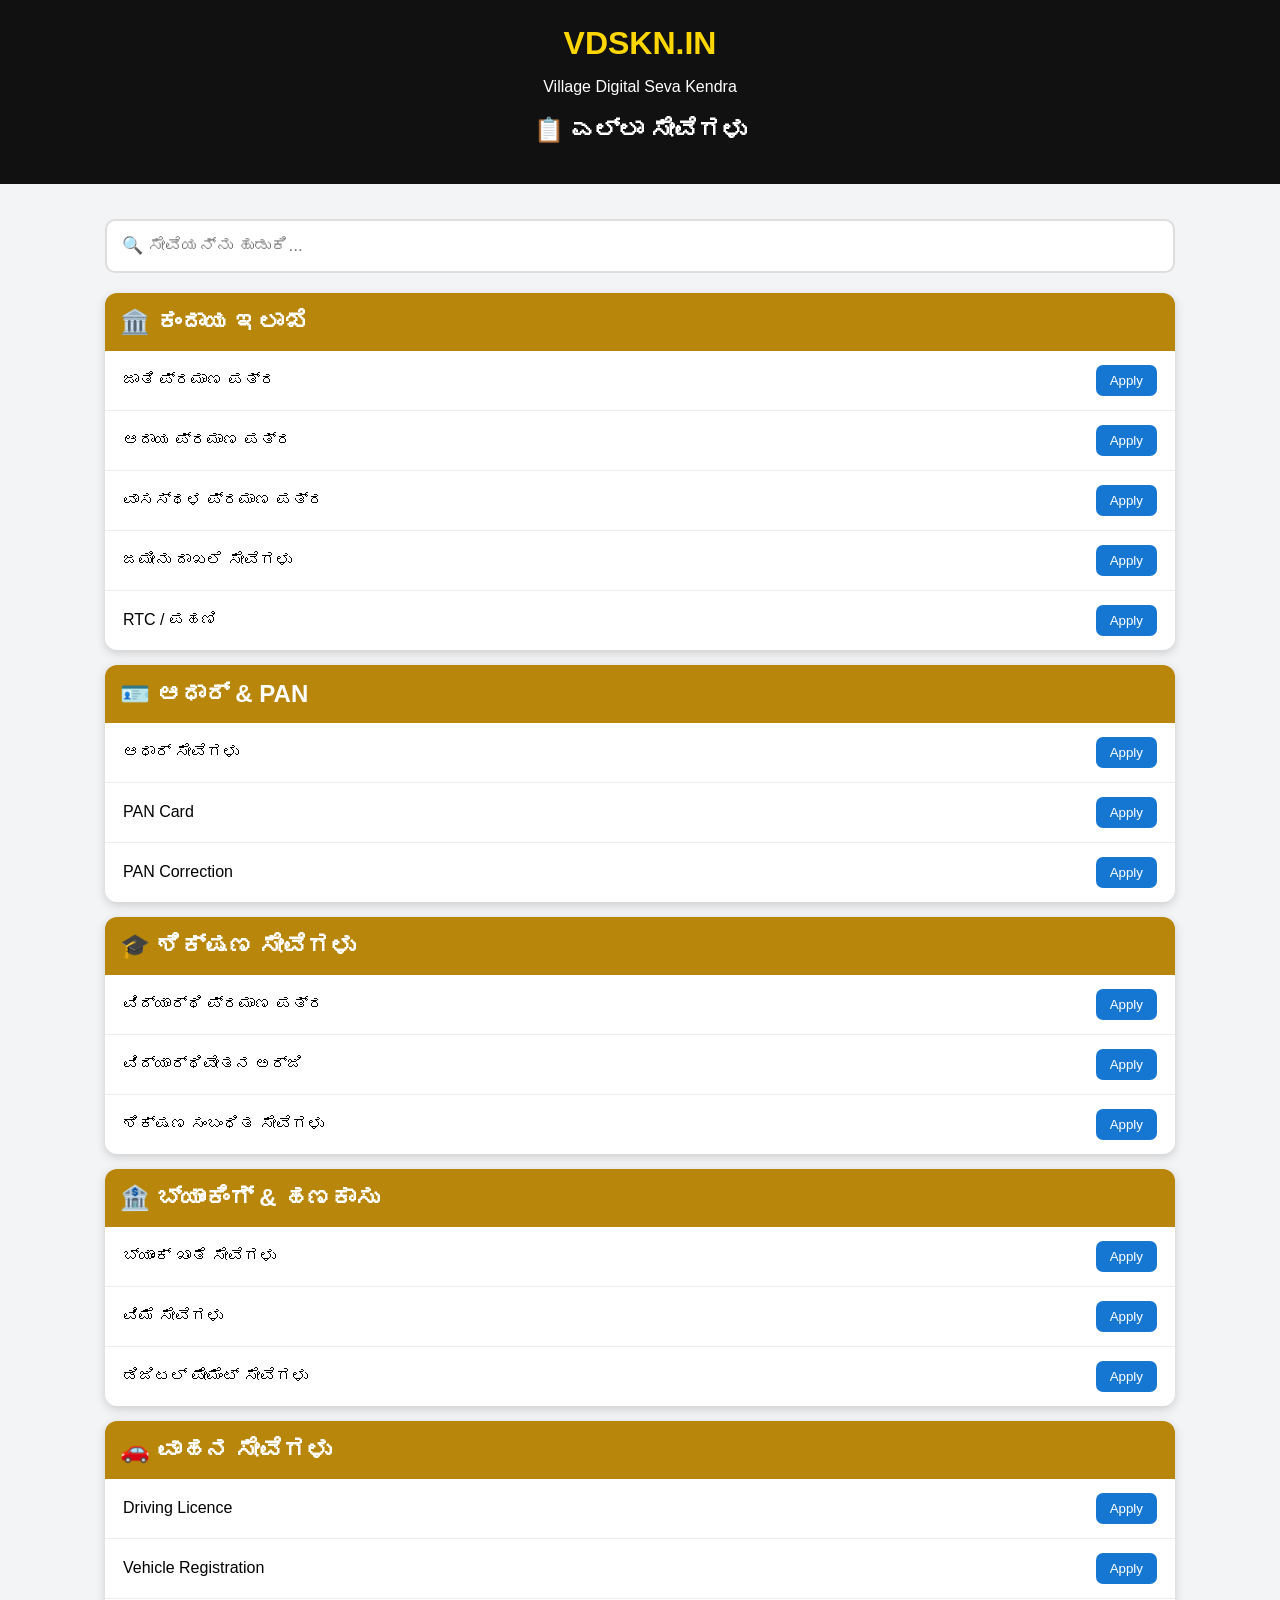
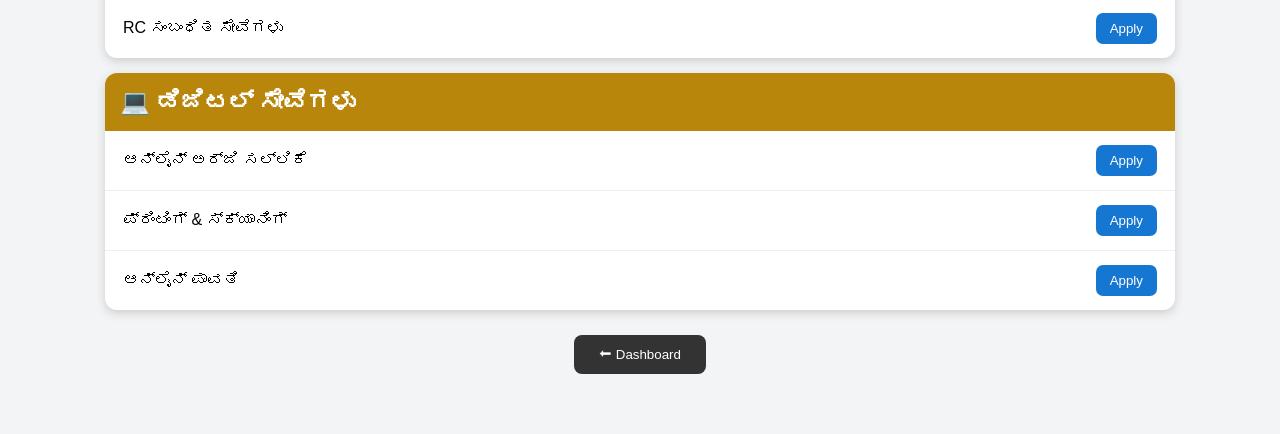
<file: services.html>
<!DOCTYPE html>
<html lang="kn">
<head>
<meta charset="UTF-8">
<meta name="viewport" content="width=device-width, initial-scale=1.0">

<title>VDSKN - ಎಲ್ಲಾ ಸೇವೆಗಳು</title>

<style>
*{box-sizing:border-box}

body{
    margin:0;
    font-family:Arial,sans-serif;
    background:#f3f4f6;
}

.header{
    background:#111;
    color:white;
    text-align:center;
    padding:20px;
}

.header h1{
    color:#ffd700;
    margin:5px;
}

.container{
    max-width:1100px;
    margin:20px auto;
    padding:15px;
}

.search{
    width:100%;
    padding:15px;
    border:2px solid #ddd;
    border-radius:10px;
    font-size:17px;
    margin-bottom:20px;
}

.category{
    background:white;
    margin-bottom:15px;
    border-radius:12px;
    box-shadow:0 3px 10px #ccc;
    overflow:hidden;
}

.category h2{
    margin:0;
    padding:15px;
    background:#b8860b;
    color:white;
}

.service{
    padding:14px 18px;
    border-bottom:1px solid #eee;
    display:flex;
    justify-content:space-between;
    align-items:center;
}

.service:last-child{
    border-bottom:0;
}

.service button{
    background:#1677d2;
    color:white;
    border:0;
    padding:8px 14px;
    border-radius:7px;
    cursor:pointer;
}

.back{
    display:block;
    text-align:center;
    margin:25px;
}

.back button{
    background:#333;
    color:white;
    border:0;
    padding:12px 25px;
    border-radius:8px;
}
</style>
</head>

<body>

<div class="header">
    <h1>VDSKN.IN</h1>
    <p>Village Digital Seva Kendra</p>
    <h2>📋 ಎಲ್ಲಾ ಸೇವೆಗಳು</h2>
</div>

<div class="container">

<input
    type="text"
    id="search"
    class="search"
    placeholder="🔍 ಸೇವೆಯನ್ನು ಹುಡುಕಿ..."
    onkeyup="searchService()"
>

<div class="category">
<h2>🏛️ ಕಂದಾಯ ಇಲಾಖೆ</h2>

<div class="service">
<span>ಜಾತಿ ಪ್ರಮಾಣ ಪತ್ರ</span>
<button onclick="apply('ಜಾತಿ ಪ್ರಮಾಣ ಪತ್ರ')">Apply</button>
</div>

<div class="service">
<span>ಆದಾಯ ಪ್ರಮಾಣ ಪತ್ರ</span>
<button onclick="apply('ಆದಾಯ ಪ್ರಮಾಣ ಪತ್ರ')">Apply</button>
</div>

<div class="service">
<span>ವಾಸಸ್ಥಳ ಪ್ರಮಾಣ ಪತ್ರ</span>
<button onclick="apply('ವಾಸಸ್ಥಳ ಪ್ರಮಾಣ ಪತ್ರ')">Apply</button>
</div>

<div class="service">
<span>ಜಮೀನು ದಾಖಲೆ ಸೇವೆಗಳು</span>
<button onclick="apply('ಜಮೀನು ದಾಖಲೆ ಸೇವೆಗಳು')">Apply</button>
</div>

<div class="service">
<span>RTC / ಪಹಣಿ</span>
<button onclick="apply('RTC / ಪಹಣಿ')">Apply</button>
</div>

</div>


<div class="category">
<h2>🪪 ಆಧಾರ್ & PAN</h2>

<div class="service">
<span>ಆಧಾರ್ ಸೇವೆಗಳು</span>
<button onclick="apply('ಆಧಾರ್ ಸೇವೆಗಳು')">Apply</button>
</div>

<div class="service">
<span>PAN Card</span>
<button onclick="apply('PAN Card')">Apply</button>
</div>

<div class="service">
<span>PAN Correction</span>
<button onclick="apply('PAN Correction')">Apply</button>
</div>

</div>


<div class="category">
<h2>🎓 ಶಿಕ್ಷಣ ಸೇವೆಗಳು</h2>

<div class="service">
<span>ವಿದ್ಯಾರ್ಥಿ ಪ್ರಮಾಣ ಪತ್ರ</span>
<button onclick="apply('ವಿದ್ಯಾರ್ಥಿ ಪ್ರಮಾಣ ಪತ್ರ')">Apply</button>
</div>

<div class="service">
<span>ವಿದ್ಯಾರ್ಥಿವೇತನ ಅರ್ಜಿ</span>
<button onclick="apply('ವಿದ್ಯಾರ್ಥಿವೇತನ ಅರ್ಜಿ')">Apply</button>
</div>

<div class="service">
<span>ಶಿಕ್ಷಣ ಸಂಬಂಧಿತ ಸೇವೆಗಳು</span>
<button onclick="apply('ಶಿಕ್ಷಣ ಸಂಬಂಧಿತ ಸೇವೆಗಳು')">Apply</button>
</div>

</div>


<div class="category">
<h2>🏦 ಬ್ಯಾಂಕಿಂಗ್ & ಹಣಕಾಸು</h2>

<div class="service">
<span>ಬ್ಯಾಂಕ್ ಖಾತೆ ಸೇವೆಗಳು</span>
<button onclick="apply('ಬ್ಯಾಂಕ್ ಖಾತೆ ಸೇವೆಗಳು')">Apply</button>
</div>

<div class="service">
<span>ವಿಮೆ ಸೇವೆಗಳು</span>
<button onclick="apply('ವಿಮೆ ಸೇವೆಗಳು')">Apply</button>
</div>

<div class="service">
<span>ಡಿಜಿಟಲ್ ಪೇಮೆಂಟ್ ಸೇವೆಗಳು</span>
<button onclick="apply('ಡಿಜಿಟಲ್ ಪೇಮೆಂಟ್ ಸೇವೆಗಳು')">Apply</button>
</div>

</div>


<div class="category">
<h2>🚗 ವಾಹನ ಸೇವೆಗಳು</h2>

<div class="service">
<span>Driving Licence</span>
<button onclick="apply('Driving Licence')">Apply</button>
</div>

<div class="service">
<span>Vehicle Registration</span>
<button onclick="apply('Vehicle Registration')">Apply</button>
</div>

<div class="service">
<span>RC ಸಂಬಂಧಿತ ಸೇವೆಗಳು</span>
<button onclick="apply('RC ಸೇವೆಗಳು')">Apply</button>
</div>

</div>


<div class="category">
<h2>💻 ಡಿಜಿಟಲ್ ಸೇವೆಗಳು</h2>

<div class="service">
<span>ಆನ್‌ಲೈನ್ ಅರ್ಜಿ ಸಲ್ಲಿಕೆ</span>
<button onclick="apply('ಆನ್‌ಲೈನ್ ಅರ್ಜಿ ಸಲ್ಲಿಕೆ')">Apply</button>
</div>

<div class="service">
<span>ಪ್ರಿಂಟಿಂಗ್ & ಸ್ಕ್ಯಾನಿಂಗ್</span>
<button onclick="apply('ಪ್ರಿಂಟಿಂಗ್ & ಸ್ಕ್ಯಾನಿಂಗ್')">Apply</button>
</div>

<div class="service">
<span>ಆನ್‌ಲೈನ್ ಪಾವತಿ</span>
<button onclick="localStorage.setItem('selectedService','ಅಗತ್ಯವಿರುವ ಸೇವೆ'); window.location.href='apply.html';">
Apply
</button>
</div>

</div>


<div class="back">
<button onclick="location.href='dashboard.html'">
⬅ Dashboard
</button>
</div>

</div>
<script>

function apply(service) {

    localStorage.setItem("selectedService", service);

    window.location.href = "./apply.html";

}


function searchService() {

    let input = document
        .getElementById("search")
        .value
        .toLowerCase()
        .trim();

    let services =
        document.getElementsByClassName("service");


    for (let i = 0; i < services.length; i++) {

        let text =
            services[i].innerText.toLowerCase();

        if (text.includes(input)) {

            services[i].style.display = "flex";

        } else {

            services[i].style.display = "none";

        }

    }

}

</script>

</body>
</html>
</file>
